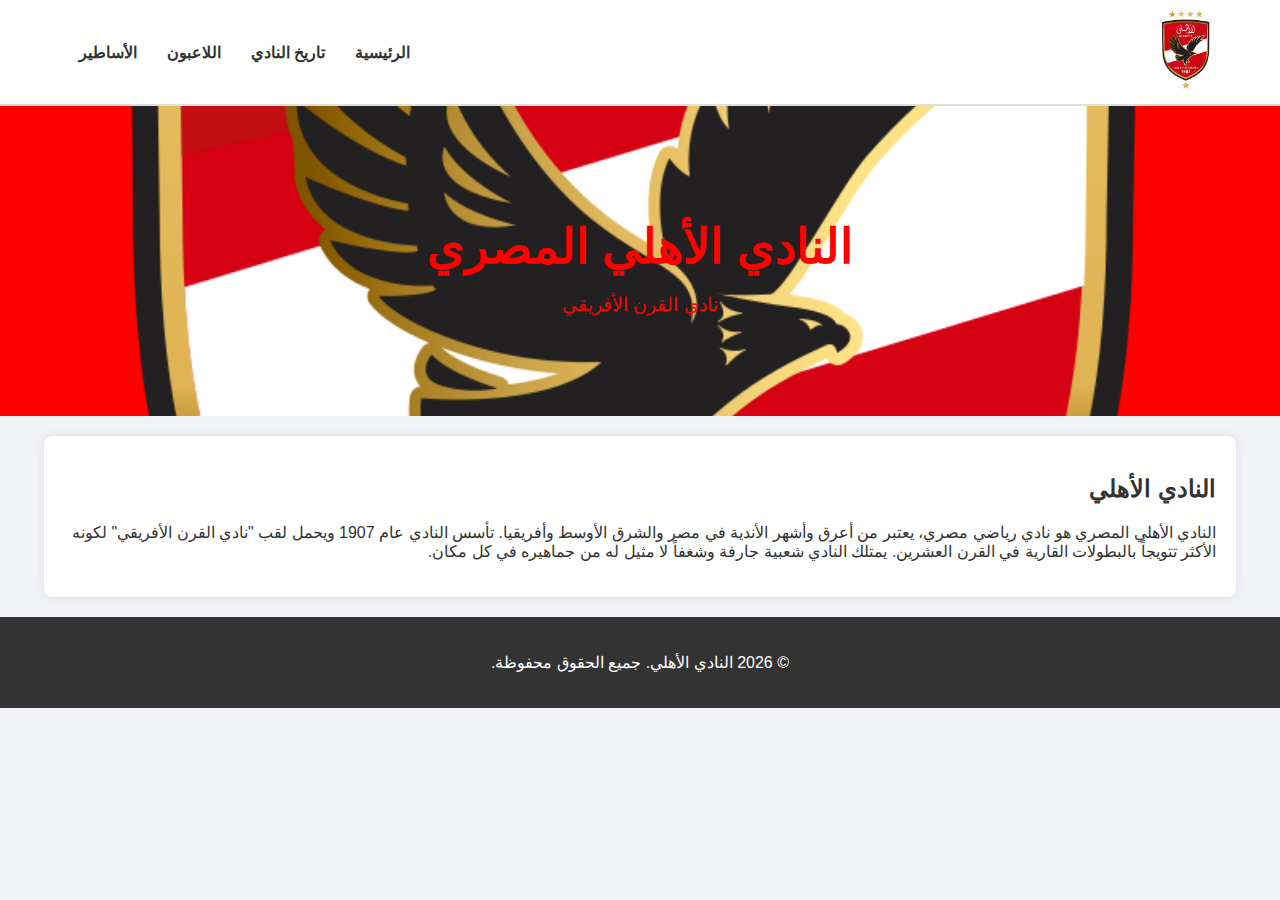
<file: index.html>
<!DOCTYPE html>
<html lang="ar" dir="rtl">
<head>
    <meta charset="UTF-8">
    <meta name="viewport" content="width=device-width, initial-scale=1.0">
    <title>الأهلي - الصفحة الرئيسية</title>
    <link rel="stylesheet" href="style.css">
</head>
<body>
    <header>
        <div class="container">
            <a href="index.html" class="header-logo">
                <img src="alahly-logo.png" alt="شعار النادي الأهلي">
            </a>
            <nav>
                <ul>
                    <li><a href="index.html">الرئيسية</a></li>
                    <li><a href="history.html">تاريخ النادي</a></li>
                    <li><a href="players.html">اللاعبون</a></li>
                    <li><a href="legends.html">الأساطير</a></li>
                </ul>
            </nav>
        </div>
    </header>
    <main>
        <div class="hero">
            <h1> النادي الأهلي المصري</h1>
            <p>نادي القرن الأفريقي</p>
        </div>
        <div class="content container">
            <section class="about">
                <h2>النادي الأهلي</h2>
                <p>النادي الأهلي المصري هو نادي رياضي مصري، يعتبر من أعرق وأشهر الأندية في مصر والشرق الأوسط وأفريقيا. تأسس النادي عام 1907 ويحمل لقب "نادي القرن الأفريقي" لكونه الأكثر تتويجاً بالبطولات القارية في القرن العشرين. يمتلك النادي شعبية جارفة وشغفاً لا مثيل له من جماهيره في كل مكان.</p>
            </section>
        </div>
    </main>
    <footer>
        <p>&copy; 2026 النادي الأهلي. جميع الحقوق محفوظة.</p>
    </footer>
</body>
</html>
</file>
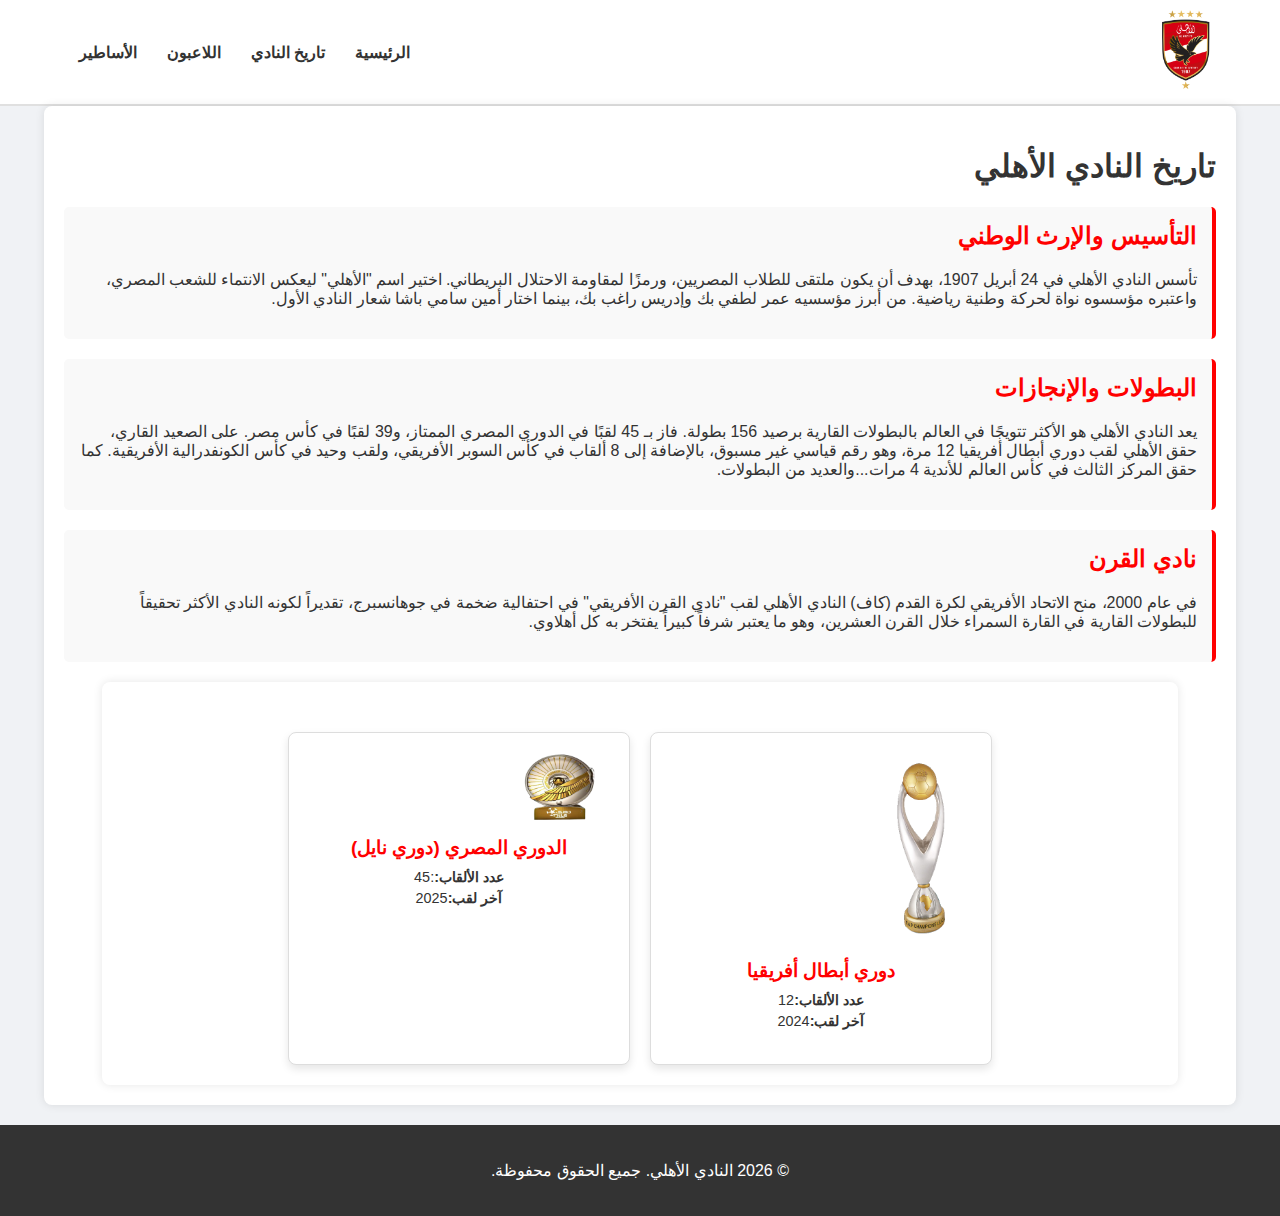
<file: history.html>
<!DOCTYPE html>
<html lang="ar" dir="rtl">
<head>
    <meta charset="UTF-8">
    <meta name="viewport" content="width=device-width, initial-scale=1.0">
    <title>تاريخ النادي الأهلي</title>
    <link rel="stylesheet" href="style.css">
</head>
<body>
    <header>
        <div class="container">
            <a href="index.html" class="header-logo">
                <img src="alahly-logo.png" alt="شعار النادي الأهلي">
            </a>
            <nav>
                <ul>
                    <li><a href="index.html">الرئيسية</a></li>
                    <li><a href="history.html">تاريخ النادي</a></li>
                    <li><a href="players.html">اللاعبون</a></li>
                    <li><a href="legends.html">الأساطير</a></li>
                </ul>
            </nav>
        </div>
    </header>
    <main>
        <div class="content container">
            <h1>تاريخ النادي الأهلي</h1>
            <section class="section-card">
                <h2>التأسيس والإرث الوطني</h2>
                <p>تأسس النادي الأهلي في 24 أبريل 1907، بهدف أن يكون ملتقى للطلاب المصريين، ورمزًا لمقاومة الاحتلال البريطاني. اختير اسم "الأهلي" ليعكس الانتماء للشعب المصري، واعتبره مؤسسوه نواة لحركة وطنية رياضية. من أبرز مؤسسيه عمر لطفي بك وإدريس راغب بك، بينما اختار أمين سامي باشا شعار النادي الأول.</p>
            </section>
            <section class="section-card">
                <h2>البطولات والإنجازات</h2>
                <p>يعد النادي الأهلي هو الأكثر تتويجًا في العالم بالبطولات القارية برصيد 156 بطولة. فاز بـ 45 لقبًا في الدوري المصري الممتاز، و39 لقبًا في كأس مصر. على الصعيد القاري، حقق الأهلي لقب دوري أبطال أفريقيا 12 مرة، وهو رقم قياسي غير مسبوق، بالإضافة إلى 8 ألقاب في كأس السوبر الأفريقي، ولقب وحيد في كأس الكونفدرالية الأفريقية. كما حقق المركز الثالث في كأس العالم للأندية 4 مرات...والعديد من البطولات.</p>
            </section>
            <section class="section-card">
                <h2>نادي القرن</h2>
                <p>في عام 2000، منح الاتحاد الأفريقي لكرة القدم (كاف) النادي الأهلي لقب "نادي القرن الأفريقي" في احتفالية ضخمة في جوهانسبرج، تقديراً لكونه النادي الأكثر تحقيقاً للبطولات القارية في القارة السمراء خلال القرن العشرين، وهو ما يعتبر شرفاً كبيراً يفتخر به كل أهلاوي.</p>
            </section>
      <div class="content container">
          <div class="tournaments-container">
              <div class="player-card">
                  <img src="ابطال.png" alt="ابطال">
                  <h3>دوري أبطال أفريقيا</h3>
                  <p><strong>عدد الألقاب:</strong>12</p>
                  <p><strong>آخر لقب:</strong>2024</p>
              </div>
              <div class="player-card">
                    <img src="دوري.png" alt="دوري">
                    <h3>الدوري المصري (دوري نايل)</h3>
                    <p><strong>عدد الألقاب:</strong>:</strong>45</p>
                    <p><strong>آخر لقب:</strong>2025</p>
              </div>
        </div>
    </main>
    <footer>
        <p>&copy; 2026 النادي الأهلي. جميع الحقوق محفوظة.</p>
    </footer>
</body>

</html>
</file>
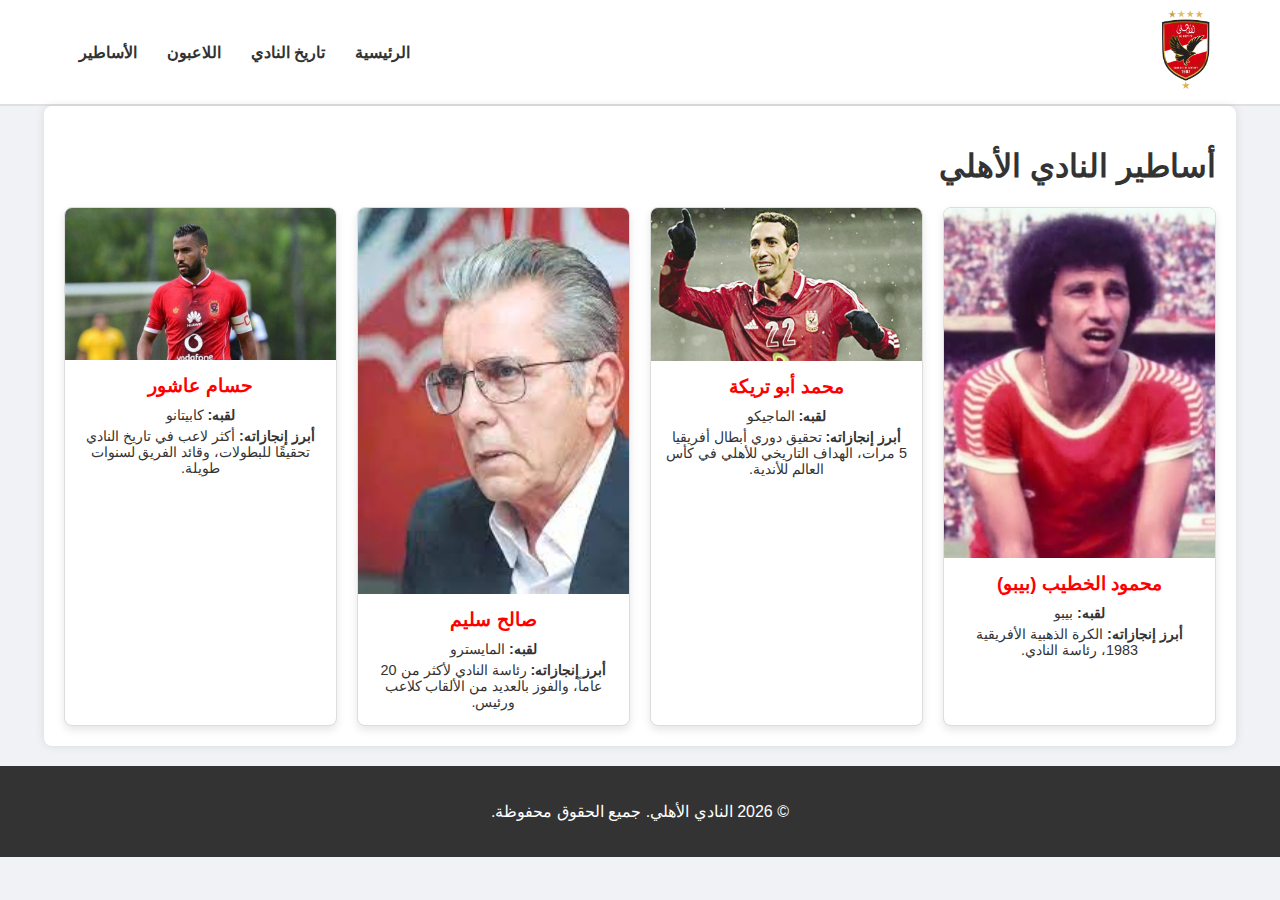
<file: legends.html>
<!DOCTYPE html>
<html lang="ar" dir="rtl">
<head>
    <meta charset="UTF-8">
    <meta name="viewport" content="width=device-width, initial-scale=1.0">
    <title>أساطير الأهلي</title>
    <link rel="stylesheet" href="style.css">
</head>
<body>
    <header>
        <div class="container">
            <a href="index.html" class="header-logo">
                <img src="alahly-logo.png" alt="شعار النادي الأهلي">
            </a>
            <nav>
                <ul>
                    <li><a href="index.html">الرئيسية</a></li>
                    <li><a href="history.html">تاريخ النادي</a></li>
                    <li><a href="players.html">اللاعبون</a></li>
                    <li><a href="legends.html">الأساطير</a></li>
                </ul>
            </nav>
        </div>
    </header>
    <main>
        <div class="content container">
            <h1>أساطير النادي الأهلي</h1>
            <div class="legends-grid">
                <div class="legend-card">
                    <img src="بيبو.jpg" alt="محمود الخطيب">
                    <h3>محمود الخطيب (بيبو)</h3>
                    <p><strong>لقبه:</strong> بيبو</p>
                    <p><strong>أبرز إنجازاته:</strong> الكرة الذهبية الأفريقية 1983، رئاسة النادي.</p>
                </div>
                <div class="legend-card">
                    <img src="تريكة.jpg" alt="محمد أبو تريكة">
                    <h3>محمد أبو تريكة</h3>
                    <p><strong>لقبه:</strong> الماجيكو</p>
                    <p><strong>أبرز إنجازاته:</strong> تحقيق دوري أبطال أفريقيا 5 مرات، الهداف التاريخي للأهلي في كأس العالم للأندية.</p>
                </div>
                <div class="legend-card">
                    <img src="صالح.jpg" alt="صالح سليم">
                    <h3>صالح سليم</h3>
                    <p><strong>لقبه:</strong> المايسترو</p>
                    <p><strong>أبرز إنجازاته:</strong> رئاسة النادي لأكثر من 20 عاماً، والفوز بالعديد من الألقاب كلاعب ورئيس.</p>
                </div>
                <div class="legend-card">
                    <img src="حسام.jpg" alt="حسام عاشور">
                    <h3>حسام عاشور</h3>
                    <p><strong>لقبه:</strong> كابيتانو</p>
                    <p><strong>أبرز إنجازاته:</strong> أكثر لاعب في تاريخ النادي تحقيقًا للبطولات، وقائد الفريق لسنوات طويلة.</p>
                </div>
            </div>
        </div>
    </main>
    <footer>
        <p>&copy; 2026 النادي الأهلي. جميع الحقوق محفوظة.</p>
    </footer>
</body>
</html>
</file>
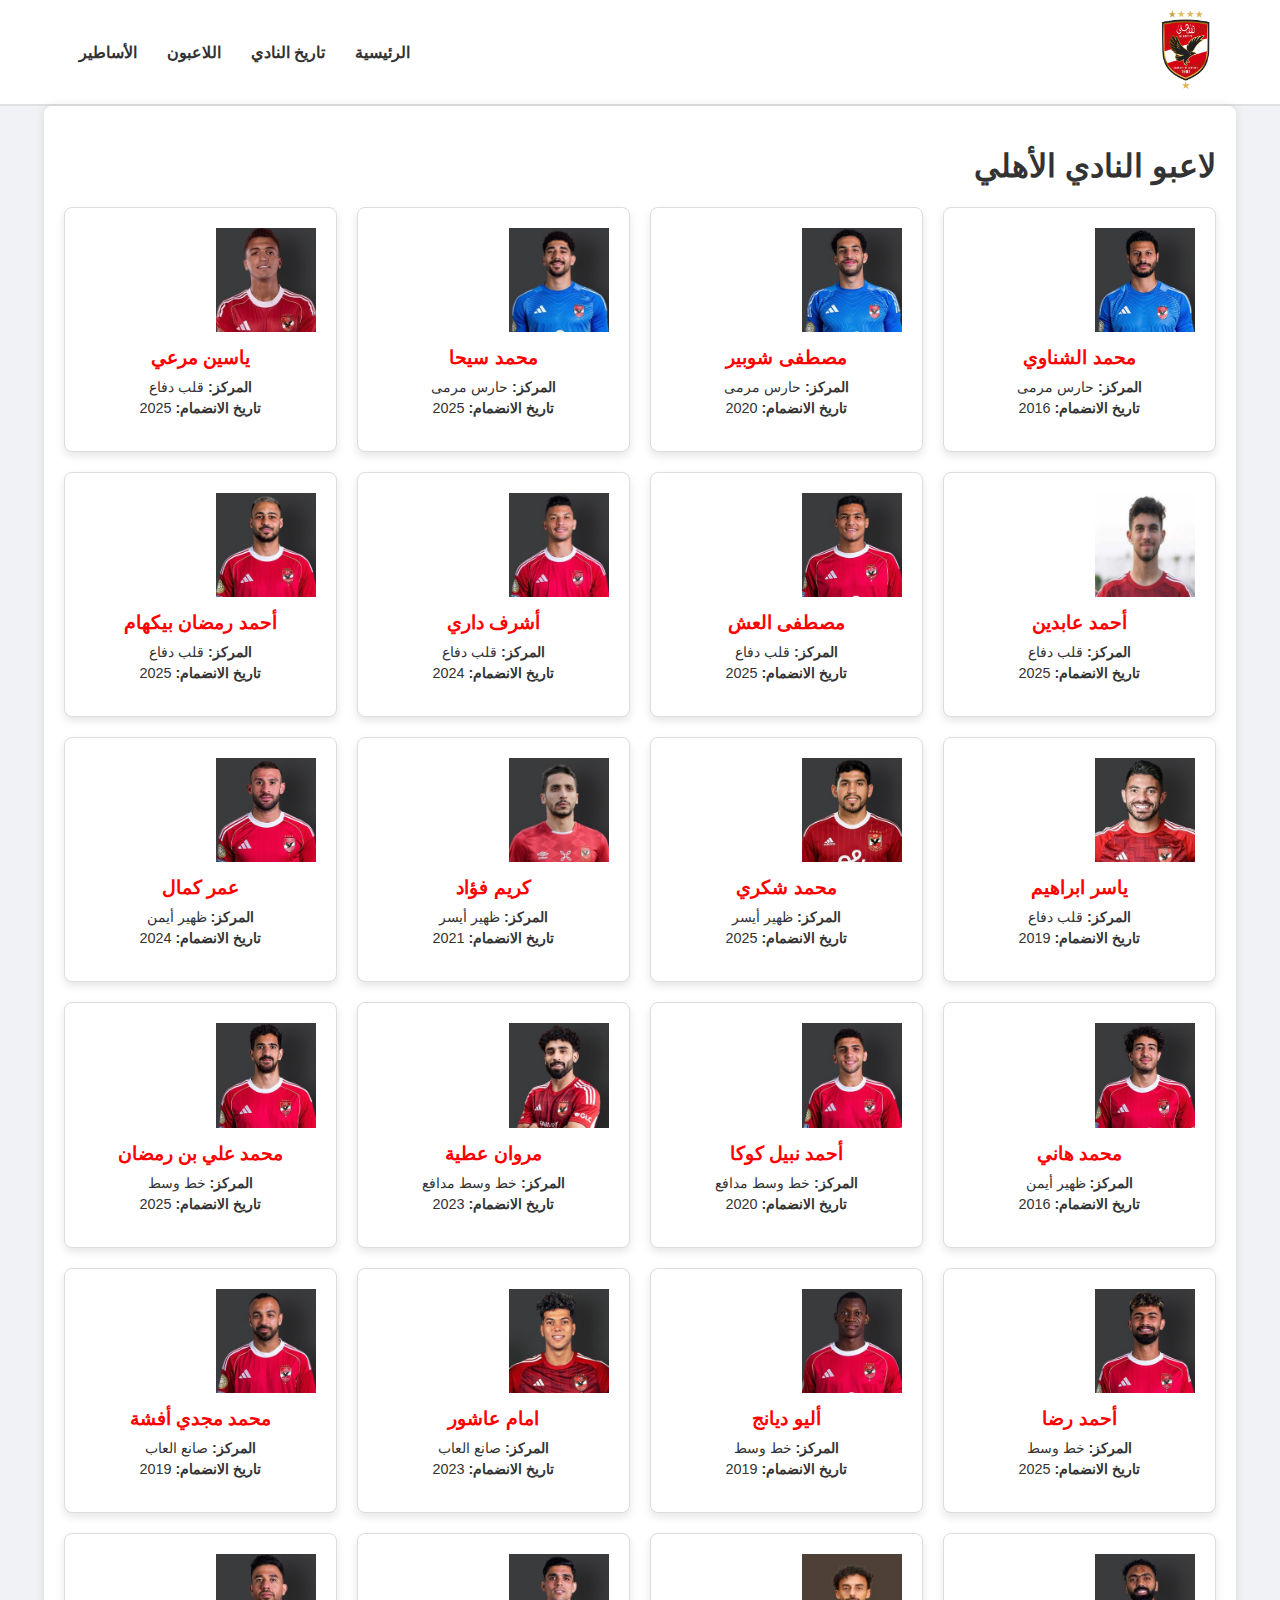
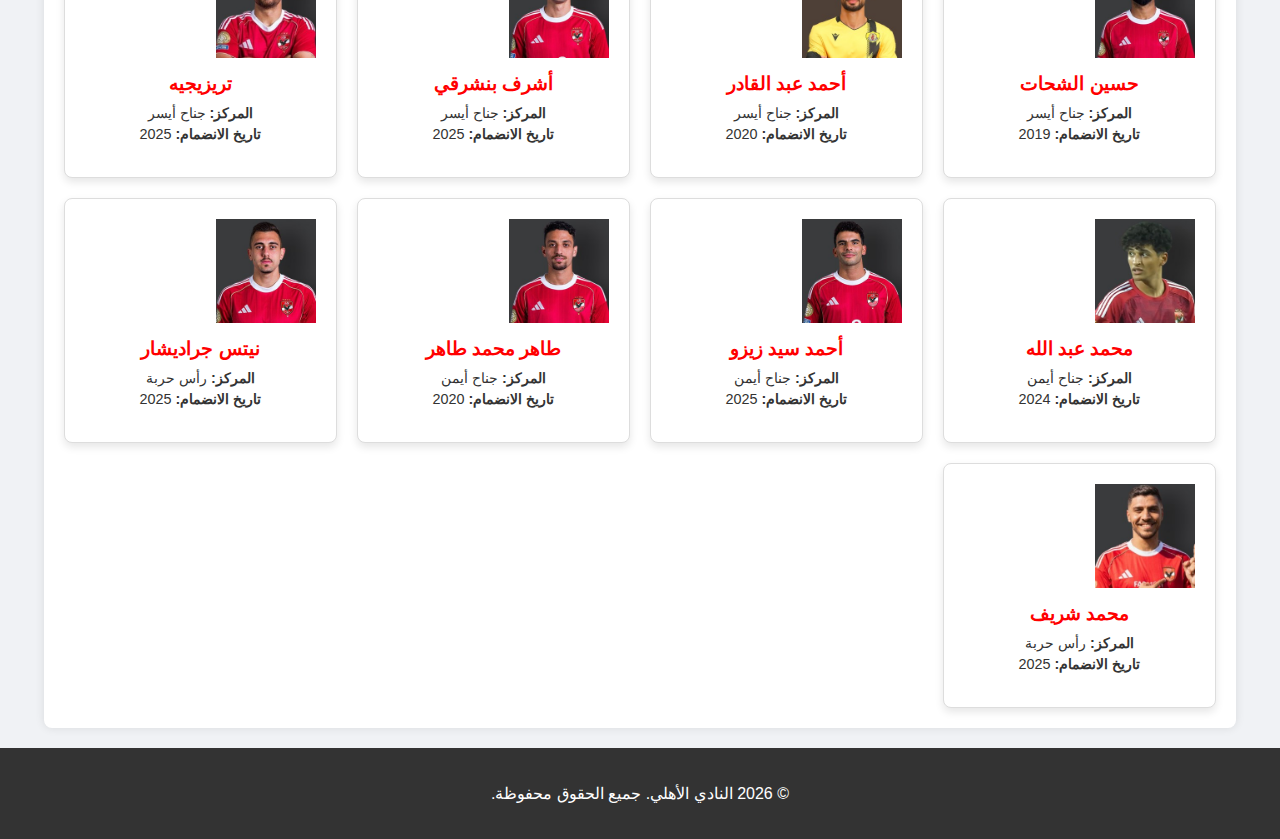
<file: players.html>
<!DOCTYPE html>
<html lang="ar" dir="rtl">
<head>
    <meta charset="UTF-8">
    <meta name="viewport" content="width=device-width, initial-scale=1.0">
    <title>لاعبو الأهلي</title>
    <link rel="stylesheet" href="style.css">
</head>
<body>
    <header>
        <div class="container">
            <a href="index.html" class="header-logo">
                <img src="alahly-logo.png" alt="شعار النادي الأهلي">
            </a>
            <nav>
                <ul>
                    <li><a href="index.html">الرئيسية</a></li>
                    <li><a href="history.html">تاريخ النادي</a></li>
                    <li><a href="players.html">اللاعبون</a></li>
                    <li><a href="legends.html">الأساطير</a></li>
                </ul>
            </nav>
        </div>
    </header>
    <main>
        <div class="content container">
            <h1>لاعبو النادي الأهلي</h1>
            <div class="players-grid">
                <div class="player-card">
                    <img src="شناوي.png" alt="محمد الشناوي">
                    <h3> محمد الشناوي</h3>
                    <p><strong>المركز:</strong> حارس مرمى</p>
                    <p><strong>تاريخ الانضمام:</strong> 2016</p>
                </div>
                <div class="player-card">
                    <img src="شوبير.png" alt="مصطفى شوبير">
                    <h3>مصطفى شوبير</h3>
                    <p><strong>المركز:</strong> حارس مرمى</p>
                    <p><strong>تاريخ الانضمام:</strong> 2020</p>
                </div>
                <div class="player-card">
                    <img src="سيحا.png" alt="محمد سيحا">
                    <h3>محمد سيحا</h3>
                    <p><strong>المركز:</strong> حارس مرمى</p>
                    <p><strong>تاريخ الانضمام:</strong> 2025</p>
                </div>
                <div class="player-card">
                    <img src="ياسين.png" alt="ياسين">
                    <h3>ياسين مرعي</h3>
                    <p><strong>المركز:</strong> قلب دفاع</p>
                    <p><strong>تاريخ الانضمام:</strong> 2025</p>
                </div>
                <div class="player-card">
                    <img src="عابدين.png" alt="عابدين">
                    <h3>أحمد عابدين</h3>
                    <p><strong>المركز:</strong> قلب دفاع</p>
                    <p><strong>تاريخ الانضمام:</strong> 2025</p>
                </div>
                <div class="player-card">
                    <img src="العش.png" alt="العش">
                    <h3>مصطفى العش</h3>
                    <p><strong>المركز:</strong> قلب دفاع</p>
                    <p><strong>تاريخ الانضمام:</strong> 2025</p>
                </div>
                <div class="player-card">
                    <img src="داري.png" alt="داري">
                    <h3>أشرف داري</h3>
                    <p><strong>المركز:</strong> قلب دفاع</p>
                    <p><strong>تاريخ الانضمام:</strong> 2024</p>
                </div>
                <div class="player-card">
                    <img src="بيكهام.png" alt="بيكهام">
                    <h3>أحمد رمضان بيكهام</h3>
                    <p><strong>المركز:</strong> قلب دفاع</p>
                    <p><strong>تاريخ الانضمام:</strong> 2025</p>
                </div>
                <div class="player-card">
                    <img src="ياسر.png" alt="ياسر">
                    <h3>ياسر ابراهيم</h3>
                    <p><strong>المركز:</strong> قلب دفاع</p>
                    <p><strong>تاريخ الانضمام:</strong> 2019</p>
                </div>
                <div class="player-card">
                    <img src="شكري.png" alt="شكري">
                    <h3>محمد شكري</h3>
                    <p><strong>المركز:</strong> ظهير أيسر</p>
                    <p><strong>تاريخ الانضمام:</strong> 2025</p>
                </div>
                <div class="player-card">
                    <img src="فؤاد.png" alt="فؤاد">
                    <h3>كريم فؤاد</h3>
                    <p><strong>المركز:</strong> ظهير أيسر</p>
                    <p><strong>تاريخ الانضمام:</strong> 2021</p>
                </div>
                <div class="player-card">
                    <img src="عمر.png" alt="عمر">
                    <h3>عمر كمال</h3>
                    <p><strong>المركز:</strong> ظهير أيمن</p>
                    <p><strong>تاريخ الانضمام:</strong> 2024</p>
                </div>
                <div class="player-card">
                    <img src="هاني.png" alt="هاني">
                    <h3>محمد هاني</h3>
                    <p><strong>المركز:</strong> ظهير أيمن</p>
                    <p><strong>تاريخ الانضمام:</strong> 2016</p>
                </div>
                <div class="player-card">
                    <img src="كوكا.png" alt="كوكا">
                    <h3>أحمد نبيل كوكا</h3>
                    <p><strong>المركز:</strong> خط وسط مدافع</p>
                    <p><strong>تاريخ الانضمام:</strong> 2020</p>
                </div>
                <div class="player-card">
                    <img src="عطية.png" alt="عطية">
                    <h3>مروان عطية</h3>
                    <p><strong>المركز:</strong> خط وسط مدافع</p>
                    <p><strong>تاريخ الانضمام:</strong> 2023</p>
                </div>
                <div class="player-card">
                    <img src="بن رمضان.png" alt="بن رمضان">
                    <h3>محمد علي بن رمضان</h3>
                    <p><strong>المركز:</strong> خط وسط</p>
                    <p><strong>تاريخ الانضمام:</strong> 2025</p>
                </div>
                <div class="player-card">
                    <img src="رضا.png" alt="رضا">
                    <h3>أحمد رضا</h3>
                    <p><strong>المركز:</strong> خط وسط</p>
                    <p><strong>تاريخ الانضمام:</strong> 2025</p>
                </div>
                <div class="player-card">
                    <img src="ديانج.png" alt="ديانج">
                    <h3>أليو ديانج</h3>
                    <p><strong>المركز:</strong> خط وسط</p>
                    <p><strong>تاريخ الانضمام:</strong> 2019</p>
                </div>
                <div class="player-card">
                    <img src="امام.png" alt="امام">
                    <h3>امام عاشور</h3>
                    <p><strong>المركز:</strong> صانع العاب</p>
                    <p><strong>تاريخ الانضمام:</strong> 2023</p>
                </div>
                <div class="player-card">
                    <img src="افشة.png" alt="افشة">
                    <h3>محمد مجدي أفشة</h3>
                    <p><strong>المركز:</strong> صانع العاب</p>
                    <p><strong>تاريخ الانضمام:</strong> 2019</p>
                </div>
                <div class="player-card">
                    <img src="الشحات.png" alt="حسين الشحات">
                    <h3>حسين الشحات</h3>
                    <p><strong>المركز:</strong> جناح أيسر</p>
                    <p><strong>تاريخ الانضمام:</strong> 2019</p>
                </div>
                <div class="player-card">
                    <img src="عبد القادر.png" alt="عبد القادر">
                    <h3>أحمد عبد القادر</h3>
                    <p><strong>المركز:</strong> جناح أيسر</p>
                    <p><strong>تاريخ الانضمام:</strong> 2020</p>
                </div>
                <div class="player-card">
                    <img src="بن شرقي.png" alt="بن شرقي">
                    <h3>أشرف بنشرقي</h3>
                    <p><strong>المركز:</strong> جناح أيسر</p>
                    <p><strong>تاريخ الانضمام:</strong> 2025</p>
                </div>
                <div class="player-card">
                    <img src="تريزيجيه.png" alt="تريزيجيه">
                    <h3>تريزيجيه</h3>
                    <p><strong>المركز:</strong> جناح أيسر</p>
                    <p><strong>تاريخ الانضمام:</strong> 2025</p>
                </div>
                <div class="player-card">
                    <img src="محمد عبد الله.png" alt="محمد عبد الله">
                    <h3>محمد عبد الله</h3>
                    <p><strong>المركز:</strong> جناح أيمن</p>
                    <p><strong>تاريخ الانضمام:</strong> 2024</p>
                </div>
                    <div class="player-card">
                    <img src="زيزو.png" alt="زيزو">
                    <h3>أحمد سيد زيزو</h3>
                    <p><strong>المركز:</strong> جناح أيمن</p>
                    <p><strong>تاريخ الانضمام:</strong> 2025</p>
                </div>
                    <div class="player-card">
                    <img src="طاهر.png" alt="طاهر">
                    <h3>طاهر محمد طاهر</h3>
                    <p><strong>المركز:</strong> جناح أيمن</p>
                    <p><strong>تاريخ الانضمام:</strong> 2020</p>
                    </div>
                <div class="player-card">
                    <img src="جراديشار.png" alt="جراديشار">
                    <h3>نيتس جراديشار</h3>
                    <p><strong>المركز:</strong> رأس حربة</p>
                    <p><strong>تاريخ الانضمام:</strong> 2025</p>
                </div>
                    <div class="player-card">
                    <img src="شريف.png" alt="محمد شريف">
                    <h3>محمد شريف</h3>
                    <p><strong>المركز:</strong> رأس حربة</p>
                    <p><strong>تاريخ الانضمام:</strong> 2025</p>
                </div>
            </div>
        </div>
    </main>
    <footer>
        <p>&copy; 2026 النادي الأهلي. جميع الحقوق محفوظة.</p>
    </footer>
</body>
</html>
</file>
<file: style.css>
body {
    direction: rtl;
    text-align: right;
    font-family: Arial, sans-serif;
    margin: 0;
    padding: 0;
    background-color: #f0f2f5;
    color: #333;
}

.container {
    width: 90%;
    max-width: 1200px;
    margin: 0 auto;
}

header {
    background-color: #fff;
    padding: 10px 0;
    border-bottom: 2px solid #e0e0e0;
    display: flex;
    justify-content: center;
    align-items: center;
}

header .container {
    display: flex;
    justify-content: space-between;
    align-items: center;
}

.header-logo img {
    height: 80px;
}

nav ul {
    list-style: none;
    margin: 0;
    padding: 0;
    display: flex;
}

nav li a {
    text-decoration: none;
    color: #333;
    font-weight: bold;
    padding: 10px 15px;
    transition: color 0.3s;
}

nav li a:hover {
    color: #ff0000;
}

.hero {
    background: url('alahly-logo.png') no-repeat center center/cover;
    background-color: #ff0000;
    color: #ff0000;
    text-align: center;
    padding: 80px 20px;
    margin-bottom: 20px;
}

.hero h1 {
    font-size: 3em;
    margin-bottom: 10px;
}

.hero p {
    font-size: 1.2em;
}

.content {
    background-color: #fff;
    padding: 20px;
    border-radius: 8px;
    box-shadow: 0 0 10px rgba(0, 0, 0, 0.1);
}

.section-card {
    background-color: #f9f9f9;
    border-right: 4px solid #ff0000;
    padding: 15px;
    margin-bottom: 20px;
    border-radius: 5px;
}

.section-card h2 {
    margin-top: 0;
    color: #ff0000;
}

.players-grid, .legends-grid {
    display: grid;
    grid-template-columns: repeat(auto-fill, minmax(250px, 1fr));
    gap: 20px;
    margin-top: 20px;
}

.player-card, .legend-card {
    background-color: #fff;
    border: 1px solid #ddd;
    border-radius: 8px;
    overflow: hidden;
    text-align: center;
    box-shadow: 0 4px 8px rgba(0, 0, 0, 0.1);
    transition: transform 0.3s;
}

.player-card:hover, .legend-card:hover {
    transform: translateY(-5px);
}

.player-card img, .legend-card img {
    width: 100%;
    height: auto;
    display: block;
}

.player-card h3, .legend-card h3 {
    margin: 15px 0 10px;
    color: #ff0000;
}

.player-card p, .legend-card p {
    margin: 5px 15px;
    font-size: 0.9em;
}

.player-card p:last-of-type, .legend-card p:last-of-type {
    margin-bottom: 15px;
}
/* تنسيق الحاوية الجديدة */
.tournaments-container {
    display: flex;
    justify-content: center; /* لتوسيط البطاقات أفقيًا */
    gap: 20px; /* لإضافة مسافة بين البطاقات */
    flex-wrap: wrap; /* لجعل البطاقات تنزل إلى سطر جديد على الشاشات الصغيرة */
    margin-top: 30px; /* لإضافة مسافة من الأعلى */
}

/* تنسيق بطاقات اللاعبين والبطولات */
.player-card {
    background-color: #fff;
    border: 1px solid #ddd;
    border-radius: 8px;
    padding: 20px;
    text-align: center;
    box-shadow: 0 4px 8px rgba(0, 0, 0, 0.1);
    flex: 1; /* هذا يجعل البطاقات تتشارك المساحة بالتساوي وتصبح بنفس الحجم */
    max-width: 300px; /* لتحديد أقصى عرض للبطاقة لمنعها من أن تكون كبيرة جدًا */
}

/* تعديل حجم الصور داخل البطاقات */
.player-card img {
    width: 100px;
    height: auto;
    margin-bottom: 10px;
}

footer {
    background-color: #333;
    color: #fff;
    text-align: center;
    padding: 20px 0;
    margin-top: 20px;

}
</file>
